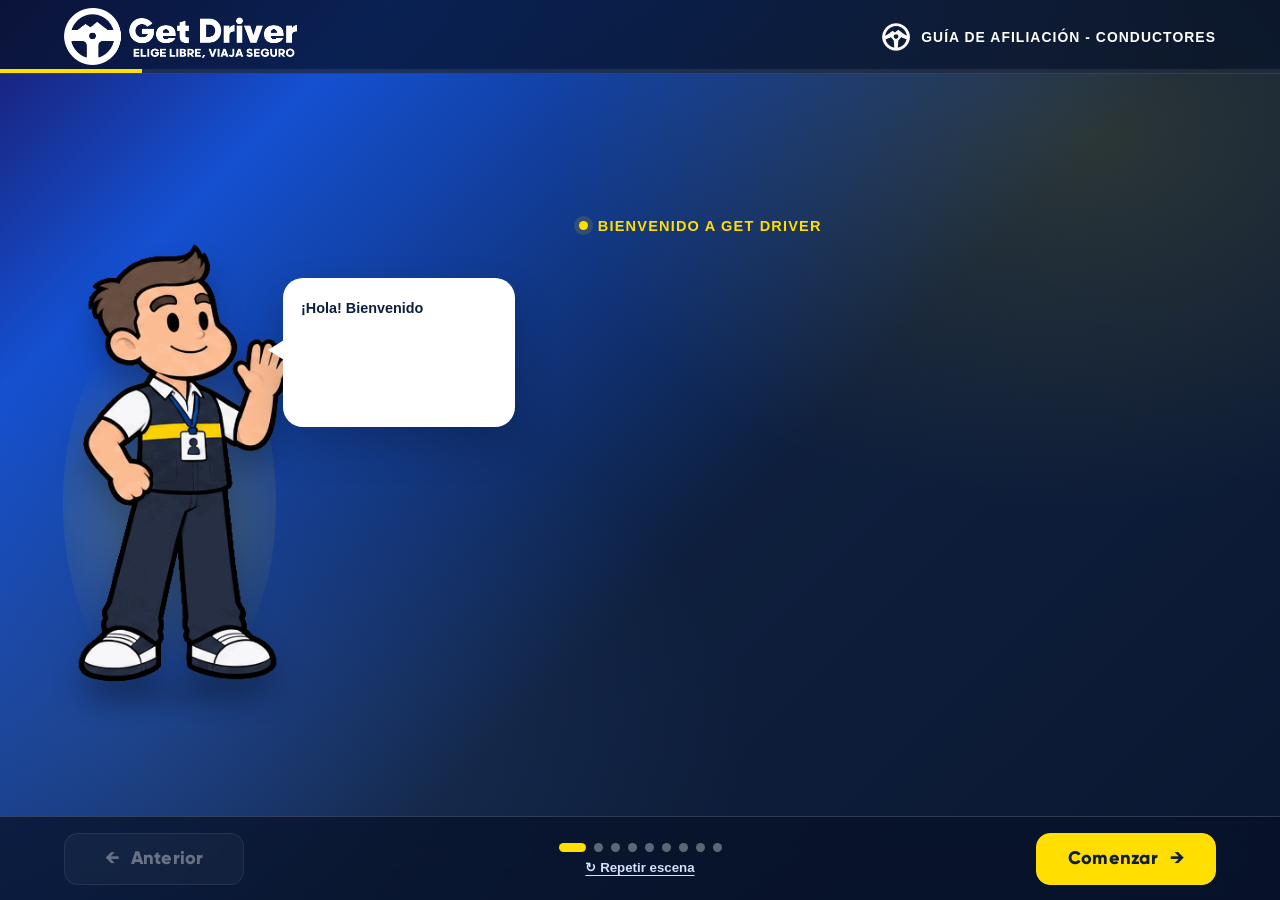
<file: index.html>
<!DOCTYPE html>
<html lang="es">
<head>
  <meta charset="UTF-8">
  <meta name="viewport" content="width=device-width, initial-scale=1.0">
  <meta name="theme-color" content="#0E1F3D">
  <meta name="description" content="Guía de afiliación Get Driver Conductor">
  <title>Get Driver | Guía de afiliación</title>
  <link rel="stylesheet" href="styles.css?v=alex-gifs-corregidos-6">
  <script src="script.js?v=alex-gifs-corregidos-6" defer></script>
</head>
<body>

  <svg class="svg-sprite" xmlns="http://www.w3.org/2000/svg" aria-hidden="true">
    <symbol id="i-id" viewBox="0 0 24 24">
      <rect x="2" y="4" width="20" height="16" rx="3"/>
      <circle cx="8" cy="10" r="2.5"/>
      <path d="M4.5 16c1-3 6-3 7 0m3-6h5m-5 4h5"/>
    </symbol>
    <symbol id="i-license" viewBox="0 0 24 24">
      <rect x="2" y="4" width="20" height="16" rx="3"/>
      <circle cx="8" cy="12" r="3"/>
      <path d="m6.5 12 1.5 1.5 3-4m4 0h5m-5 5h5"/>
    </symbol>
    <symbol id="i-shield" viewBox="0 0 24 24">
      <path d="M12 2 20 6v5c0 6-3 9-8 11-5-2-8-5-8-11V6Z"/>
      <path d="m8 12 3 3 5-6"/>
    </symbol>
    <symbol id="i-file" viewBox="0 0 24 24">
      <path d="M5 2h10l5 5v15H5Z"/>
      <path d="M15 2v6h5M8 12h9M8 16h7"/>
    </symbol>
    <symbol id="i-stamp" viewBox="0 0 24 24">
      <path d="M5 21h14M8 17h8l2 3H6Zm1-9c-1-1-1.5-2.2-1.5-3.5a4.5 4.5 0 0 1 9 0c0 1.3-.5 2.5-1.5 3.5L14 12H10Z"/>
    </symbol>
    <symbol id="i-camera" viewBox="0 0 24 24">
      <path d="M3 7h4l2-2h6l2 2h4v13H3Z"/>
      <circle cx="12" cy="13" r="4"/>
    </symbol>
    <symbol id="i-upload" viewBox="0 0 24 24">
      <path d="M12 16V3m-5 5 5-5 5 5M4 16v5h16v-5"/>
    </symbol>
    <symbol id="i-check" viewBox="0 0 24 24">
      <path d="m4 12 5 5L20 6"/>
    </symbol>
    <symbol id="i-search" viewBox="0 0 24 24">
      <circle cx="10" cy="10" r="6"/>
      <path d="m15 15 6 6"/>
    </symbol>
  </svg>

  <template id="mascotTemplate">
    <aside class="guide" aria-label="Alex, guía de Get Driver">
      <div class="speech">
        <p class="speech-text"></p>
      </div>
      <div class="character-zone">
        <div class="character-entrance">
          <div class="mascot-pose">
            <div class="mascot-halo"></div>
            <img class="mascot-image" alt="Alex, mascota de Get Driver" decoding="async">
            <div class="mascot-placeholder" aria-hidden="true">
              <span class="placeholder-head">● ●<b>⌣</b></span>
              <small>ALEX</small>
            </div>
            <div class="character-shadow"></div>
          </div>
        </div>
      </div>
    </aside>
  </template>

  <div class="app" id="inicio">

    <header class="topbar">
      <a class="brand" id="homeLink" href="#inicio" aria-label="Volver al comienzo">
        <picture class="brand-plate">
          <source media="(max-width:680px)" srcset="assets/logo/get-driver-sin-lema-blanco.png">
          <img class="brand-image" src="assets/logo/get-driver-con-lema-blanco.png" alt="Get Driver, elige libre, viaja seguro">
        </picture>
      </a>

      <div class="header-tag">
        <img class="header-symbol" src="assets/logo/get-driver-isotipo-blanco.png" alt="" aria-hidden="true">
        GUÍA DE AFILIACIÓN - CONDUCTORES
      </div>

      <div class="progress-line">
        <span id="progressFill"></span>
      </div>
    </header>

    <main class="viewport" id="viewport">

      <section
        class="scene is-active"
        data-side="left"
        data-pose="medium"
        data-gif="assets/mascota/alex-saluda-derecha.gif"
        data-mouth-y="0.24"
        data-dialogue="¡Hola! Bienvenido a Get Driver. Te mostraré lo que necesitas y cómo enviar tu solicitud de afiliación. ¡Acompáñame!"
        aria-labelledby="t1"
      >
        <div class="scene-shell">
          <div class="scene-content">
            <p class="eyebrow" data-reveal data-motion="slide-left">
              BIENVENIDO A GET DRIVER
            </p>
            <h1 id="t1" data-reveal data-motion="zoom">
              Tu próxima ruta <em>comienza aquí.</em>
            </h1>
            <p class="lead" data-reveal data-motion="fade">
              Descubre los requisitos y los pasos para afiliarte como conductor.
            </p>

            <div class="route-board" data-reveal data-motion="expand">
              <svg viewBox="0 0 620 250" role="img" aria-label="Ruta punteada desde inicio hasta destino">
                <defs>
                  <pattern id="mapGrid" width="46" height="46" patternUnits="userSpaceOnUse">
                    <path d="M46 0H0V46" fill="none" stroke="#B3D4E7" stroke-opacity=".16"/>
                  </pattern>
                  <path id="journeyLine" d="M72 178C145 185 125 64 215 88S325 205 408 154 493 70 550 78"/>
                  <mask id="routeRevealMask" maskUnits="userSpaceOnUse" x="0" y="0" width="620" height="250">
                    <use href="#journeyLine" class="route-mask-stroke" fill="none" stroke="white" stroke-width="18" stroke-linecap="round"/>
                  </mask>
                </defs>
                <rect width="620" height="250" fill="url(#mapGrid)"/>
                <g fill="#8BB4CF" opacity=".15">
                  <rect x="35" y="38" width="78" height="64" rx="10"/>
                  <rect x="157" y="181" width="65" height="55" rx="10"/>
                  <rect x="292" y="20" width="76" height="60" rx="10"/>
                  <rect x="443" y="180" width="89" height="59" rx="10"/>
                </g>
                <use href="#journeyLine" fill="none" stroke="#D5E3F2" stroke-opacity=".18" stroke-width="20" stroke-linecap="round"/>
                <use href="#journeyLine" class="route-dots" mask="url(#routeRevealMask)" fill="none" stroke="#FFDE00" stroke-width="7" stroke-dasharray="1 18" stroke-linecap="round"/>
                <circle cx="72" cy="178" r="12" fill="#FFDE00" stroke="#fff" stroke-width="4"/>
                <g transform="translate(550 78)">
                  <path d="M0-24c-15 0-25 11-25 25 0 17 25 40 25 40S25 18 25 1C25-13 15-24 0-24Z" fill="#FFDE00"/>
                  <circle cy="1" r="9" fill="#0E1F3D"/>
                </g>
                <text x="42" y="214" fill="white" font-size="17" font-weight="800">INICIO</text>
                <text x="509" y="35" fill="white" font-size="17" font-weight="800">DESTINO</text>
              </svg>
              <div class="map-caption">
                <i></i>TU RECORRIDO GET DRIVER
              </div>
            </div>
          </div>
        </div>
      </section>

      <section
        class="scene"
        data-side="right"
        data-pose="natural"
        data-gif="assets/mascota/alex-explica-izquierda.gif"
        data-mouth-y="0.24"
        data-dialogue="Primero, tu vehículo. Puedes utilizar sedán, hatchback o SUV, con modelos del año 2010 en adelante."
        aria-labelledby="t2"
      >
        <div class="scene-shell">
          <div class="scene-content">
            <p class="eyebrow" data-reveal data-motion="slide-right">ETAPA 1 - VEHÍCULO</p>
            <h2 id="t2" data-reveal data-motion="zoom">
              Conoce los <em>vehículos.</em>
            </h2>
            <p class="lead" data-reveal data-motion="fade">
              Tres tipos de vehículos que debes tener en cuenta.
            </p>

            <div class="vehicle-grid">
              <article class="vehicle-card" data-reveal data-motion="slide-left">
                <div class="vehicle-art">
                  <img src="assets/vehiculo/sedan.png" alt="Sedán azul de perfil" loading="lazy">
                </div>
                <strong>Sedán</strong>
              </article>
              <article class="vehicle-card" data-reveal data-motion="zoom">
                <div class="vehicle-art">
                  <img src="assets/vehiculo/hatchback.png" alt="Hatchback rojo de perfil" loading="lazy">
                </div>
                <strong>Hatchback</strong>
              </article>
              <article class="vehicle-card" data-reveal data-motion="slide-right">
                <div class="vehicle-art">
                  <img src="assets/vehiculo/suv.png" alt="SUV verde de perfil" loading="lazy">
                </div>
                <strong>SUV</strong>
              </article>
            </div>

            <div class="year-banner" data-reveal data-motion="stamp">
              <span class="year-big">2010</span>
              <div class="year-copy">
                <strong>MODELOS DE AUTOS</strong>
                <p>Del 2010 en adelante</p>
              </div>
              <div class="year-arrow" aria-hidden="true">
                <span></span><i></i>
              </div>
            </div>
          </div>
        </div>
      </section>

      <section
        class="scene"
        data-side="left"
        data-pose="lean"
        data-gif="assets/mascota/alex-habla-derecha.gif"
        data-mouth-y="0.24"
        data-dialogue="Para comenzar, ten a la mano tu documento de identidad y tu licencia de conducir vigentes. También necesitarás el SOAT y la tarjeta de propiedad de tu vehículo."
        aria-labelledby="t3"
      >
        <div class="scene-shell">
          <div class="scene-content">
            <p class="eyebrow" data-reveal data-motion="slide-left">ETAPA 2 - DOCUMENTOS</p>
            <h2 id="t3" data-reveal data-motion="wipe">
              Prepara tus <em>documentos.</em>
            </h2>
            <p class="lead" data-reveal data-motion="fade">
              Necesitarás dos personales y dos del vehículo.
            </p>

            <div class="document-grid">
              <article class="document-card" data-reveal data-motion="flip">
                <span class="icon-surface"><svg><use href="#i-id"/></svg></span>
                <div>
                  <strong>DNI o identidad</strong>
                  <small>Documento vigente</small>
                </div>
              </article>
              <article class="document-card" data-reveal data-motion="flip">
                <span class="icon-surface"><svg><use href="#i-license"/></svg></span>
                <div>
                  <strong>Licencia de conducir</strong>
                  <small>Licencia vigente</small>
                </div>
              </article>
              <article class="document-card" data-reveal data-motion="flip">
                <span class="icon-surface"><svg><use href="#i-shield"/></svg></span>
                <div>
                  <strong>SOAT</strong>
                  <small>Seguro vigente</small>
                </div>
              </article>
              <article class="document-card" data-reveal data-motion="flip">
                <span class="icon-surface"><svg><use href="#i-file"/></svg></span>
                <div>
                  <strong>Tarjeta de propiedad</strong>
                  <small>Del vehículo</small>
                </div>
              </article>
            </div>
          </div>
        </div>
      </section>

      <section
        class="scene scene-antecedents"
        data-side="right"
        data-pose="near"
        data-gif="assets/mascota/alex-habla-izquierda.gif"
        data-mouth-y="0.24"
        data-dialogue="Ahora, ten a mano tus antecedentes policiales y penales para la afiliación. Si eres extranjero, revisa la nota de abajo."
        aria-labelledby="t4"
      >
        <div class="scene-shell">
          <div class="scene-content">
            <p class="eyebrow" data-reveal data-motion="slide-right">ETAPA 2 - DOCUMENTOS</p>
            <h2 id="t4" data-reveal data-motion="wipe">
              Prepara tus <em>antecedentes.</em>
            </h2>
            <p class="lead antecedents-intro" data-reveal data-motion="fade">
              Ten a mano tus antecedentes policiales y penales para tu afiliación.
            </p>

            <div class="background-docs">
              <article class="background-card" data-reveal data-motion="stamp">
                <span class="stamp-icon"><svg><use href="#i-stamp"/></svg></span>
                <strong>Antecedentes policiales</strong>
              </article>
              <article class="background-card" data-reveal data-motion="stamp">
                <span class="stamp-icon"><svg><use href="#i-file"/></svg></span>
                <strong>Antecedentes penales</strong>
              </article>
            </div>

            <p class="local-clarification" data-reveal data-motion="fade">
              Para conductores peruanos, la consulta es gratuita en esta propuesta.
            </p>

            <aside class="foreign-note" data-reveal data-motion="slide-right">
              <span class="note-symbol" aria-hidden="true">i</span>
              <div class="foreign-body">
                <strong>Dato adicional para extranjeros</strong>
                <p>
                  Si te solicitan antecedentes de tu país de origen,
                  consulta los requisitos en la Comisaría de Yanahuara,
                  Av. Ejército 341, Arequipa.
                </p>
                <small>Monto referencial del ejemplo: S/ 5.40.</small>
              </div>
            </aside>
          </div>
        </div>
      </section>

      <section
        class="scene"
        data-side="left"
        data-pose="natural"
        data-gif="assets/mascota/alex-aprueba-derecha.gif"
        data-mouth-y="0.24"
        data-dialogue="Ahora las fotos del vehículo. Prepara una vista frontal, una trasera y ambos laterales. Son cuatro fotografías exteriores."
        aria-labelledby="t5"
      >
        <div class="scene-shell">
          <div class="scene-content">
            <p class="eyebrow" data-reveal data-motion="slide-left">ETAPA 3 - FOTOGRAFÍAS</p>
            <h2 id="t5" data-reveal data-motion="zoom">
              Cuatro vistas <em>exteriores.</em>
            </h2>
            <p class="lead" data-reveal data-motion="fade">
              Ejemplo de las cuatro vistas del mismo vehículo.
            </p>

            <div class="photo-grid">
              <article class="photo-card" data-reveal data-motion="photo">
                <div class="photo-art">
                  <img src="assets/vehiculo/frontal.png" alt="Toyota Corolla de frente" loading="lazy">
                </div>
                <strong>Frontal</strong>
              </article>
              <article class="photo-card" data-reveal data-motion="photo">
                <div class="photo-art">
                  <img src="assets/vehiculo/trasera.png" alt="Toyota Corolla por detrás" loading="lazy">
                </div>
                <strong>Trasera</strong>
              </article>
              <article class="photo-card" data-reveal data-motion="photo">
                <div class="photo-art">
                  <img src="assets/vehiculo/lateral-izquierdo.png" alt="Toyota Corolla desde el lateral izquierdo" loading="lazy">
                </div>
                <strong>Lateral izquierdo</strong>
              </article>
              <article class="photo-card" data-reveal data-motion="photo">
                <div class="photo-art">
                  <img src="assets/vehiculo/lateral-derecho.png" alt="Toyota Corolla desde el lateral derecho" loading="lazy">
                </div>
                <strong>Lateral derecho</strong>
              </article>
            </div>
          </div>
        </div>
      </section>

      <section
        class="scene"
        data-side="right"
        data-pose="close"
        data-gif="assets/mascota/alex-explica-izquierda.gif"
        data-mouth-y="0.24"
        data-dialogue="Completa el registro visual con fotos del interior delantero y trasero, más una selfie tuya sin lentes oscuros. En total: seis fotos del auto y una selfie."
        aria-labelledby="t6"
      >
        <div class="scene-shell">
          <div class="scene-content">
            <p class="eyebrow" data-reveal data-motion="slide-right">ETAPA 3 - FOTOGRAFÍAS</p>
            <h2 id="t6" data-reveal data-motion="zoom">
              Interior <em>y selfie.</em>
            </h2>
            <p class="lead" data-reveal data-motion="fade">
              Solo faltan tres imágenes más.
            </p>

            <div class="interior-grid">
              <article class="interior-card" data-reveal data-motion="camera-zoom">
                <div class="interior-art">
                  <img src="assets/vehiculo/interior-delantero.png" alt="Interior delantero del Toyota Corolla" loading="lazy">
                </div>
                <strong>Interior delantero</strong>
              </article>
              <article class="interior-card" data-reveal data-motion="camera-zoom">
                <div class="interior-art">
                  <img src="assets/vehiculo/interior-trasero.png" alt="Interior trasero del Toyota Corolla" loading="lazy">
                </div>
                <strong>Interior trasero</strong>
              </article>
              <article class="interior-card" data-reveal data-motion="zoom">
                <div class="interior-art selfie-art">
                  <img
                    class="selfie-photo"
                    src="assets/conductor/selfie-ejemplo.png"
                    alt="Selfie de ejemplo"
                    loading="lazy"
                  >
                </div>
                <strong>Tu selfie</strong>
                <small>Sin lentes oscuros</small>
              </article>
            </div>

            <div class="count-banner" data-reveal data-motion="stamp">
              <svg class="line-icon"><use href="#i-camera"/></svg>
              <strong>6 fotos del auto + 1 selfie</strong>
            </div>
          </div>
        </div>
      </section>

      <section
        class="scene"
        data-side="left"
        data-pose="medium"
        data-gif="assets/mascota/alex-habla-derecha.gif"
        data-mouth-y="0.24"
        data-dialogue="Con tus documentos listos, abre GET DRIVER Conductor. Puedes utilizar tu cuenta de pasajero. En pantalla verás un ejemplo de cómo crear una cuenta y completar tus datos de contacto."
        aria-labelledby="t7"
      >
        <div class="scene-shell">
          <div class="scene-content">
            <p class="eyebrow" data-reveal data-motion="slide-left">ETAPA 4 - APLICACIÓN</p>
            <h2 id="t7" data-reveal data-motion="wipe">
              Inicia tu <em>registro.</em>
            </h2>

            <div class="app-layout">
              <div class="app-preview" data-reveal data-motion="camera-zoom">
                <div class="screen-frame">
                  <div class="phone-screen">
                    <img src="assets/app/crear-cuenta.jpg" alt="Pantalla para crear cuenta de Get Driver Conductor" loading="lazy">
                  </div>
                </div>
                <div class="screen-caption">
                  <img src="assets/logo/get-driver-isotipo.png" alt="" aria-hidden="true">
                  <span>Ejemplo: crear cuenta</span>
                </div>
              </div>

              <div class="app-steps">
                <div class="app-step" data-reveal data-motion="step-slide">
                  <b>1</b><p><strong>Descarga</strong> GET DRIVER Conductor.</p>
                </div>
                <div class="app-step" data-reveal data-motion="step-slide">
                  <b>2</b><p><strong>Inicia sesión</strong> con tu cuenta de pasajero.</p>
                </div>
                <div class="app-step" data-reveal data-motion="step-slide">
                  <b>3</b><p><strong>Completa</strong> tus datos personales y de contacto.</p>
                </div>
                <div class="app-step" data-reveal data-motion="step-slide">
                  <b>4</b><p><strong>Registra</strong> los datos del vehículo.</p>
                </div>
              </div>
            </div>
          </div>
        </div>
      </section>

      <section
        class="scene"
        data-side="right"
        data-pose="natural"
        data-gif="assets/mascota/alex-habla-izquierda.gif"
        data-mouth-y="0.24"
        data-dialogue="Luego adjunta documentos, fotos y selfie. Revisa, envía la solicitud y espera la verificación de Get Driver dentro de la aplicación."
        aria-labelledby="t8"
      >
        <div class="scene-shell">
          <div class="scene-content">
            <p class="eyebrow" data-reveal data-motion="slide-right">ETAPA 4 - APLICACIÓN</p>
            <h2 id="t8" data-reveal data-motion="zoom">
              Envía tu <em>solicitud.</em>
            </h2>

            <div class="process-list">
              <article class="process-item" data-reveal data-motion="process-enter">
                <div class="process-icon">
                  <svg class="line-icon"><use href="#i-upload"/></svg>
                </div>
                <div>
                  <small>PASO 5</small>
                  <strong>Adjunta tus archivos</strong>
                  <p>Documentos, fotografías y selfie.</p>
                </div>
              </article>
              <article class="process-item" data-reveal data-motion="process-enter">
                <div class="process-icon">
                  <svg class="line-icon"><use href="#i-check"/></svg>
                </div>
                <div>
                  <small>PASO 6</small>
                  <strong>Revisa y envía</strong>
                  <p>Comprueba que todo esté correcto.</p>
                </div>
              </article>
              <article class="process-item" data-reveal data-motion="process-enter">
                <div class="process-icon">
                  <svg class="line-icon"><use href="#i-search"/></svg>
                </div>
                <div>
                  <small>PASO 7</small>
                  <strong>Espera la verificación</strong>
                  <p>Consulta el resultado en la aplicación.</p>
                </div>
              </article>
            </div>
          </div>
        </div>
      </section>

      <section
        class="scene scene-finale"
        data-side="left"
        data-pose="near"
        data-gif="assets/mascota/alex-saluda-derecha.gif"
        data-mouth-y="0.24"
        data-dialogue="¡Excelente! Ya conoces cómo afiliarte. Recuerda cuidar tu presentación y brindar siempre un trato respetuoso a tus pasajeros. ¡Te esperamos!"
        aria-labelledby="t9"
      >
        <div class="scene-shell">
          <div class="scene-content">
            <p class="eyebrow" data-reveal data-motion="slide-left">
              CONSEJOS Y DESPEDIDA
            </p>
            <h2 id="t9" data-reveal data-motion="zoom">
              ¡Ya conoces <em>la ruta!</em>
            </h2>
            <p class="lead" data-reveal data-motion="fade">
              Dos consejos importantes antes de comenzar.
            </p>

            <div class="advice-list">
              <article class="advice-card" data-reveal data-motion="flip">
                <span>✦</span>
                <div>
                  <strong>Buena presentación personal</strong>
                  <p>Cuida tu presentación durante el servicio.</p>
                </div>
              </article>
              <article class="advice-card" data-reveal data-motion="flip">
                <span>♥</span>
                <div>
                  <strong>Excelente atención</strong>
                  <p>Brinda un trato cordial y respetuoso.</p>
                </div>
              </article>
            </div>

            <div class="download-card" data-reveal data-motion="slide-right">
              <div class="download-icon">
                <img src="assets/logo/get-driver-isotipo-blanco.png" alt="" aria-hidden="true">
              </div>
              <div class="download-copy">
                <strong>Get Driver Conductor</strong>
                <span>Disponible en Google Play para Android.</span>
              </div>
              <a
                class="app-link is-pending"
                id="driverAppLink"
                role="link"
                aria-disabled="true"
                tabindex="-1"
              >
                <span>Descargar app</span>
                <span aria-hidden="true">↗</span>
              </a>
            </div>

            <div class="celebration" aria-hidden="true">
              <i>✦</i><i>✧</i><i>✦</i><i>✧</i>
            </div>
          </div>
        </div>
      </section>

    </main>

    <footer class="controls">
      <button class="nav-btn nav-back" id="prevButton" type="button" disabled>
        ← <span>Anterior</span>
      </button>

      <div class="controls-middle">
        <div class="dots" id="sceneDots" aria-label="Navegación por escenas"></div>
        <button class="replay-btn" id="replayButton" type="button">
          ↻ Repetir escena
        </button>
      </div>

      <button class="nav-btn nav-next" id="nextButton" type="button">
        <span id="nextLabel">Comenzar</span>
        <span id="nextArrow" aria-hidden="true">→</span>
      </button>
    </footer>
  </div>
</body>
</html>
</file>
<file: styles.css>
@font-face {
  font-family: "Gilroy Web";
  src: url("assets/fuentes/Gilroy-ExtraBold.otf") format("opentype");
  font-style: normal;
  font-weight: 800;
  font-display: swap;
}

@font-face {
  font-family: "Grold Demo";
  src: url("assets/fuentes/Fontspring-DEMO-grold-bold.otf") format("opentype");
  font-style: normal;
  font-weight: 700;
  font-display: swap;
}

:root {
  --navy: #0E1F3D;
  --blue: #1450D1;
  --medium: #4A72B1;
  --yellow: #FFDE00;
  --outline: rgba(255,255,255,.17);
  --shadow: 0 18px 43px rgba(0,0,0,.19);
}

* { box-sizing: border-box; }
html,body { margin: 0; min-width: 320px; min-height: 100%; }

body {
  color: #fff;
  background: var(--navy);
  font-family: "Segoe UI",Arial,sans-serif;
  -webkit-font-smoothing: antialiased;
}

button { font: inherit; cursor: pointer; }
button:disabled { cursor: not-allowed; }

button:focus-visible,a:focus-visible {
  outline: 3px solid var(--yellow);
  outline-offset: 4px;
}

.svg-sprite {
  position: absolute;
  width: 0;
  height: 0;
  overflow: hidden;
}

.line-icon,.icon-surface svg,.stamp-icon svg {
  fill: none;
  stroke: var(--navy);
  stroke-width: 2;
  stroke-linecap: round;
  stroke-linejoin: round;
}

h1,h2,.year-big {
  font-family: "Gilroy Web","Arial Black",Arial,sans-serif;
}

.map-caption,.year-copy strong,.screen-caption {
  font-family: "Grold Demo","Segoe UI",Arial,sans-serif;
  font-weight: 700;
}

.eyebrow,.header-tag {
  font-family: "Segoe UI",Arial,sans-serif;
  font-weight: 800;
}

.app {
  display: grid;
  grid-template-rows: 74px minmax(0,1fr) 84px;
  height: 100vh;
  height: 100dvh;
  min-height: 440px;
  overflow: hidden;
  background:
    radial-gradient(ellipse at 85% 15%,rgba(255,222,0,.12),transparent 35%),
    radial-gradient(ellipse at 10% 82%,rgba(74,114,177,.24),transparent 38%),
    linear-gradient(135deg,#1A1A6E,#1450D1 18%,#0E1F3D 57%,#0B1730);
}

.topbar,.controls {
  position: relative;
  z-index: 10;
  display: flex;
  align-items: center;
  justify-content: space-between;
  background: rgba(7,18,40,.75);
  backdrop-filter: blur(15px);
}

.topbar {
  padding: 0 clamp(16px,5vw,78px);
  gap: 16px;
  border-bottom: 1px solid var(--outline);
}

.brand {
  display: inline-flex;
  align-items: center;
  min-width: 0;
  text-decoration: none;
}

.brand-plate {
  display: flex;
  align-items: center;
  width: clamp(200px,21vw,280px);
  height: 57px;
}

.brand-image {
  display: block;
  width: 100%;
  height: 100%;
  object-fit: contain;
  object-position: left center;
}

.header-tag {
  display: flex;
  align-items: center;
  gap: 11px;
  font-size: .87rem;
  letter-spacing: .075em;
}

.header-symbol {
  display: block;
  width: 28px;
  height: 28px;
  object-fit: contain;
}

.progress-line {
  position: absolute;
  inset: auto 0 0;
  height: 4px;
  background: rgba(255,255,255,.08);
}

.progress-line span {
  display: block;
  height: 100%;
  width: 0;
  background: var(--yellow);
  transition: width .5s ease;
}

.viewport {
  position: relative;
  min-height: 0;
  overflow: hidden;
}

.scene {
  display: none;
  position: absolute;
  inset: 0;
  padding: 24px clamp(16px,4.7vw,76px);
  overflow-y: auto;
  overflow-x: hidden;
  overscroll-behavior: contain;
  scrollbar-color: var(--medium) transparent;
}

.scene.is-active {
  display: grid;
  animation: scene-in .5s ease both;
}

@keyframes scene-in {
  from { opacity: .15; }
  to { opacity: 1; }
}

.scene-shell {
  display: grid;
  width: min(1320px,100%);
  margin: auto;
  grid-template-columns: minmax(335px,.83fr) minmax(0,1.17fr);
  gap: clamp(34px,5vw,90px);
  align-items: center;
}

.scene-shell > .guide {
  grid-column: 1;
  grid-row: 1;
}

.scene-shell > .scene-content {
  grid-column: 2;
  grid-row: 1;
}

.scene[data-side="right"] .scene-shell {
  grid-template-columns: minmax(0,1.17fr) minmax(335px,.83fr);
}

.scene[data-side="right"] .scene-shell > .guide {
  grid-column: 2;
}

.scene[data-side="right"] .scene-shell > .scene-content {
  grid-column: 1;
}

.scene-content {
  position: relative;
  min-width: 0;
}

.guide {
  position: relative;
  min-width: 0;
  height: clamp(390px,56vh,505px);
  --character-width: 48%;
  --bubble-width: 51%;
}

.character-zone {
  position: absolute;
  left: 0;
  bottom: 0;
  width: var(--character-width);
  height: 100%;
  overflow: visible;
}

.scene[data-side="right"] .character-zone {
  left: auto;
  right: 0;
}

.speech {
  position: absolute;
  z-index: 3;
  top: 22px;
  left: 49%;
  width: var(--bubble-width);
  padding: 20px 18px;
  background: white;
  color: var(--navy);
  border-radius: 20px;
  box-shadow: 0 18px 42px rgba(0,0,0,.2);
  visibility: hidden;
  opacity: 0;
  transform-origin: left center;
}

.scene[data-side="right"] .speech {
  left: 0;
  transform-origin: right center;
}

.speech::after {
  content: "";
  position: absolute;
  left: -15px;
  top: var(--tail-y,48%);
  width: 0;
  height: 0;
  border-top: 10px solid transparent;
  border-bottom: 10px solid transparent;
  border-right: 16px solid white;
  pointer-events: none;
}

.scene[data-side="right"] .speech::after {
  left: auto;
  right: -15px;
  border-right: 0;
  border-left: 16px solid white;
}

.speech-text {
  min-height: 65px;
  margin: 0;
  font-size: clamp(.90rem,1.05vw,1.04rem);
  line-height: 1.51;
  font-weight: 650;
}

.speech.is-visible {
  visibility: visible;
  animation: bubble-pop .65s cubic-bezier(.2,1.2,.3,1) both;
}

.speech.is-complete {
  box-shadow:
    0 18px 42px rgba(0,0,0,.2),
    0 0 0 3px rgba(255,222,0,.12);
}

@keyframes bubble-pop {
  0% {
    opacity: 0;
    transform: translateX(13px) scale(.78);
  }
  65% {
    opacity: 1;
    transform: translateX(-3px) scale(1.04);
  }
  100% {
    opacity: 1;
    transform: none;
  }
}

.character-entrance {
  position: absolute;
  inset: 0;
  opacity: 0;
}

.character-entrance.is-entered {
  animation: alex-enter-left .95s cubic-bezier(.17,.87,.26,1) both;
}

.scene[data-side="right"] .character-entrance.is-entered {
  animation-name: alex-enter-right;
}

@keyframes alex-enter-left {
  from {
    opacity: 0;
    transform: translateX(-75px) scale(.92) rotate(-4deg);
  }
  to {
    opacity: 1;
    transform: none;
  }
}

@keyframes alex-enter-right {
  from {
    opacity: 0;
    transform: translateX(75px) scale(.92) rotate(4deg);
  }
  to {
    opacity: 1;
    transform: none;
  }
}

.mascot-pose {
  position: absolute;
  inset: 0;
  display: flex;
  justify-content: center;
  align-items: flex-end;
  transform:
    translate(var(--mascot-x,0px),var(--mascot-y,0px))
    scale(var(--mascot-scale,1))
    rotate(var(--mascot-rotate,0deg));
  transform-origin: center bottom;
}

.mascot-image {
  display: none;
  flex: 0 0 auto;
  width: auto;
  height: min(100%,440px);
  max-height: 100%;
  max-width: none;
  object-fit: contain;
  object-position: center bottom;
  filter: drop-shadow(0 18px 14px rgba(0,0,0,.23));
}

.mascot-pose.has-image .mascot-image {
  display: block;
}

.mascot-pose.has-image .mascot-placeholder {
  display: none;
}

.mascot-halo {
  position: absolute;
  z-index: -1;
  left: 3%;
  bottom: 0;
  width: 94%;
  height: 74%;
  border-radius: 50%;
  background: radial-gradient(
    circle,
    rgba(255,222,0,.22),
    rgba(255,222,0,.04) 60%,
    transparent 73%
  );
  animation: halo 3.8s ease-in-out infinite;
}

@keyframes halo {
  50% {
    opacity: .55;
    transform: scale(1.1);
  }
}

.character-shadow {
  position: absolute;
  left: 15%;
  bottom: -3px;
  width: 70%;
  height: 14px;
  border-radius: 50%;
  background: rgba(0,0,0,.22);
  filter: blur(10px);
}

.mascot-placeholder {
  display: flex;
  flex: 0 0 100%;
  flex-direction: column;
  align-items: center;
  justify-content: center;
  gap: 15px;
  width: 100%;
  height: 95%;
  background: linear-gradient(145deg,#2355C2,#0E1F3D);
  border: 2px dashed rgba(255,255,255,.3);
  border-radius: 46%;
}

.mascot-placeholder > span {
  position: relative;
  display: grid;
  place-items: center;
  width: 93px;
  height: 92px;
  border-radius: 47%;
  background: var(--yellow);
  color: var(--navy);
  font-size: 1.15rem;
  font-weight: 900;
}

.mascot-placeholder b {
  position: absolute;
  bottom: 8px;
  left: 39px;
  font-size: 1.8rem;
}

.mascot-placeholder small {
  font-size: .72rem;
  font-weight: 900;
  overflow-wrap: anywhere;
  text-align: center;
}

.scene[data-pose="medium"] { --mascot-scale: 1.04; }

.scene[data-pose="natural"] {
  --mascot-scale: 1.02;
  --mascot-x: 7px;
}

.scene[data-pose="lean"] {
  --mascot-scale: 1.06;
  --mascot-x: -5px;
  --mascot-rotate: -2deg;
}

.scene[data-pose="near"] {
  --mascot-scale: 1.10;
  --mascot-y: 5px;
  --mascot-rotate: 1deg;
}

.scene[data-pose="close"] {
  --mascot-scale: 1.10;
  --mascot-x: 2px;
  --mascot-y: 6px;
  --mascot-rotate: 2deg;
}

.character-entrance.is-entered .mascot-image {
  animation: alex-idle 4s 1s ease-in-out infinite;
}

@keyframes alex-idle {
  50% { transform: translateY(-6px) rotate(.8deg); }
}

.eyebrow {
  display: flex;
  align-items: center;
  gap: 10px;
  margin: 0 0 14px;
  color: var(--yellow);
  font-size: .91rem;
  letter-spacing: .08em;
}

.eyebrow::before {
  content: "";
  flex: 0 0 9px;
  width: 9px;
  height: 9px;
  border-radius: 50%;
  background: var(--yellow);
  box-shadow: 0 0 0 5px rgba(255,222,0,.13);
}

h1,h2 {
  margin: 0;
  font-size: clamp(2.45rem,4.25vw,4.25rem);
  font-weight: 800;
  letter-spacing: -.052em;
  line-height: 1.08;
}

h1 em,h2 em {
  color: var(--yellow);
  font-style: normal;
}

.lead {
  margin: 16px 0 22px;
  color: #E3EBFA;
  font-size: clamp(1rem,1.32vw,1.16rem);
  line-height: 1.53;
}

.js .scene.is-playing [data-reveal]:not(.shown) {
  opacity: 0;
  visibility: hidden;
  pointer-events: none;
}

.js .scene [data-reveal].shown {
  visibility: visible;
  animation: enter-up .75s cubic-bezier(.18,.87,.23,1) both;
}

.js .scene [data-motion="slide-left"].shown { animation-name: enter-left; }
.js .scene [data-motion="slide-right"].shown { animation-name: enter-right; }
.js .scene [data-motion="zoom"].shown { animation-name: enter-zoom; }
.js .scene [data-motion="flip"].shown { animation-name: enter-flip; }
.js .scene [data-motion="stamp"].shown { animation-name: enter-stamp; }
.js .scene [data-motion="wipe"].shown { animation-name: enter-wipe; }
.js .scene [data-motion="photo"].shown { animation-name: enter-photo; }
.js .scene [data-motion="expand"].shown { animation-name: enter-expand; }
.js .scene [data-motion="fade"].shown { animation-name: enter-fade; }
.js .scene [data-motion="camera-zoom"].shown { animation-name: enter-camera; }
.js .scene [data-motion="step-slide"].shown { animation-name: enter-step; }
.js .scene [data-motion="process-enter"].shown { animation-name: enter-process; }

@keyframes enter-up {
  from { opacity: 0; transform: translateY(30px); }
  to { opacity: 1; transform: none; }
}

@keyframes enter-left {
  from { opacity: 0; transform: translateX(-65px); }
  to { opacity: 1; transform: none; }
}

@keyframes enter-right {
  from { opacity: 0; transform: translateX(65px); }
  to { opacity: 1; transform: none; }
}

@keyframes enter-zoom {
  from { opacity: 0; transform: scale(.74); }
  75% { transform: scale(1.025); }
  to { opacity: 1; transform: none; }
}

@keyframes enter-flip {
  from {
    opacity: 0;
    transform: perspective(600px) rotateY(-35deg) translateY(20px);
  }
  to { opacity: 1; transform: none; }
}

@keyframes enter-stamp {
  from { opacity: 0; transform: scale(1.25) rotate(-5deg); }
  65% { transform: scale(.95) rotate(1deg); }
  to { opacity: 1; transform: none; }
}

@keyframes enter-wipe {
  from { opacity: 0; clip-path: inset(0 100% 0 0); }
  to { opacity: 1; clip-path: inset(0 0 0 0); }
}

@keyframes enter-photo {
  from {
    opacity: 0;
    filter: brightness(2.6);
    transform: translateY(-14px) scale(1.1) rotate(-5deg);
  }
  to {
    opacity: 1;
    filter: brightness(1);
    transform: none;
  }
}

@keyframes enter-expand {
  from { opacity: 0; transform: scaleX(.5) scaleY(.85); }
  to { opacity: 1; transform: none; }
}

@keyframes enter-fade {
  from { opacity: 0; }
  to { opacity: 1; }
}

@keyframes enter-camera {
  from {
    opacity: 0;
    filter: blur(6px);
    transform: scale(1.23);
  }
  to {
    opacity: 1;
    filter: none;
    transform: none;
  }
}

@keyframes enter-step {
  from {
    opacity: 0;
    transform: translateX(66px) rotate(2deg);
  }
  to { opacity: 1; transform: none; }
}

@keyframes enter-process {
  from {
    opacity: 0;
    transform: translateX(-36px) scale(.94);
  }
  65% { transform: translateX(5px) scale(1.01); }
  to { opacity: 1; transform: none; }
}

.route-board {
  position: relative;
  height: clamp(185px,27vh,255px);
  border: 1px solid var(--outline);
  border-radius: 24px;
  background: #17355F;
  overflow: hidden;
  box-shadow: var(--shadow);
}

.route-board svg {
  display: block;
  width: 100%;
  height: 100%;
}

.route-mask-stroke {
  stroke-dasharray: 800;
  stroke-dashoffset: 800;
}

.scene.is-active .route-board.shown .route-mask-stroke {
  animation: draw-route 3.6s .2s ease-in-out forwards;
}

@keyframes draw-route {
  to { stroke-dashoffset: 0; }
}

.map-caption {
  position: absolute;
  top: 13px;
  left: 14px;
  display: flex;
  align-items: center;
  gap: 9px;
  padding: 9px 13px;
  border: 1px solid var(--outline);
  border-radius: 100px;
  background: rgba(14,31,61,.9);
  font-size: .79rem;
}

.map-caption i {
  width: 8px;
  height: 8px;
  border-radius: 50%;
  background: var(--yellow);
}

.vehicle-grid {
  display: grid;
  grid-template-columns: repeat(3,minmax(0,1fr));
  gap: 13px;
}

.vehicle-card {
  min-width: 0;
  padding: 10px 10px 16px;
  border-radius: 19px;
  background: white;
  color: var(--navy);
  text-align: center;
  box-shadow: var(--shadow);
}

.vehicle-art {
  display: grid;
  place-items: center;
  height: clamp(125px,18vh,164px);
  overflow: hidden;
  border-radius: 13px;
  background: linear-gradient(145deg,#EEF4FF,#DCE9FA);
}

.vehicle-art img {
  display: block;
  width: 100%;
  height: 100%;
  object-fit: contain;
  object-position: center;
  border-radius: 10px;
}

.vehicle-card strong {
  display: block;
  margin-top: 10px;
  font-size: 1.13rem;
}

.vehicle-card.shown .vehicle-art img {
  animation: vehicle-photo-in .85s .15s ease-out both;
}

@keyframes vehicle-photo-in {
  from {
    opacity: 0;
    transform: translateX(-18px) scale(.93);
    filter: blur(5px);
  }
  to {
    opacity: 1;
    transform: none;
    filter: none;
  }
}

.year-banner {
  display: flex;
  align-items: center;
  gap: 19px;
  min-height: 102px;
  margin-top: 16px;
  padding: 15px 23px;
  border: 1px solid rgba(255,222,0,.4);
  border-radius: 19px;
  background: rgba(20,80,209,.35);
  box-shadow: var(--shadow);
}

.year-big {
  flex: 0 0 auto;
  color: var(--yellow);
  font-size: clamp(3rem,5vw,4.2rem);
  letter-spacing: -.06em;
  line-height: 1;
}

.year-copy {
  min-width: 0;
}

.year-copy strong {
  color: #D6E5FF;
  font-size: .83rem;
  letter-spacing: .065em;
}

.year-copy p {
  margin: 5px 0 0;
  color: white;
  font-weight: 800;
  font-size: clamp(1.02rem,1.35vw,1.27rem);
  line-height: 1.3;
}

.year-arrow {
  position: relative;
  flex: 1 1 55px;
  min-width: 44px;
  height: 32px;
  margin-left: auto;
  animation: arrow-travel 2.4s ease-in-out infinite;
}

.year-arrow span {
  position: absolute;
  top: 14px;
  left: 0;
  width: calc(100% - 9px);
  height: 4px;
  border-radius: 10px;
  background: var(--yellow);
}

.year-arrow i {
  position: absolute;
  top: 7px;
  right: 2px;
  width: 18px;
  height: 18px;
  border-top: 4px solid var(--yellow);
  border-right: 4px solid var(--yellow);
  transform: rotate(45deg);
}

@keyframes arrow-travel {
  0%,100% {
    transform: translateX(-7px);
    opacity: .67;
  }
  55% {
    transform: translateX(4px);
    opacity: 1;
  }
}

.document-grid {
  display: grid;
  grid-template-columns: repeat(2,minmax(0,1fr));
  gap: 13px;
}

.document-card {
  display: flex;
  align-items: center;
  gap: 14px;
  min-width: 0;
  min-height: 103px;
  padding: 15px;
  background: white;
  color: var(--navy);
  border-radius: 18px;
  box-shadow: var(--shadow);
}

.icon-surface {
  display: grid;
  place-items: center;
  flex: 0 0 61px;
  width: 61px;
  height: 61px;
  border-radius: 15px;
  background: #EEF4FF;
}

.icon-surface svg {
  width: 33px;
  height: 33px;
}

.document-card strong {
  display: block;
  font-size: 1.06rem;
  line-height: 1.24;
}

.document-card small {
  display: block;
  margin-top: 6px;
  color: #617296;
  font-size: .87rem;
}

.document-card.shown .icon-surface {
  animation: icon-bounce .6s .2s both;
}

@keyframes icon-bounce {
  0% { transform: scale(.7) rotate(-7deg); }
  70% { transform: scale(1.08); }
  to { transform: none; }
}

.background-docs {
  display: grid;
  grid-template-columns: repeat(2,minmax(0,1fr));
  gap: 14px;
  margin-top: 16px;
}

.background-card {
  display: flex;
  flex-direction: row;
  align-items: center;
  justify-content: flex-start;
  gap: 14px;
  min-height: 116px;
  padding: 16px 17px;
  border-radius: 19px;
  background: white;
  color: var(--navy);
  text-align: left;
  box-shadow: var(--shadow);
}

.stamp-icon {
  display: grid;
  place-items: center;
  flex: 0 0 54px;
  width: 54px;
  height: 54px;
  border-radius: 16px;
  background: #EEF4FF;
}

.stamp-icon svg {
  width: 35px;
  height: 35px;
}

.background-card strong {
  font-size: 1rem;
  line-height: 1.35;
}

.scene-antecedents .scene-content {
  text-align: left;
  justify-self: stretch;
  width: 100%;
}

.scene-antecedents .background-docs {
  justify-items: stretch;
}

.scene-antecedents .antecedents-intro {
  margin: 12px 0 8px;
  font-size: 1.03rem;
  line-height: 1.42;
  text-align: left;
}

.local-clarification {
  margin: 12px 0 0;
  color: #DCE9F8;
  font-size: .86rem;
  line-height: 1.35;
  text-align: left;
}

.foreign-note {
  display: flex;
  align-items: flex-start;
  gap: 11px;
  margin: 12px 0 0;
  padding: 12px 14px;
  border: 1px solid rgba(255,222,0,.32);
  border-radius: 14px;
  background: rgba(255,255,255,.08);
  text-align: left;
}

.foreign-body {
  min-width: 0;
  display: flex;
  flex-direction: column;
  align-items: flex-start;
  gap: 5px;
}

.foreign-body > strong {
  font-size: .95rem;
  color: var(--yellow);
}

.foreign-body p {
  margin: 0;
  color: #E5EDFA;
  font-size: .87rem;
  line-height: 1.38;
}

.foreign-body > small {
  font-size: .75rem;
  color: #CCD9EA;
  line-height: 1.35;
}

.note-symbol {
  display: grid;
  place-items: center;
  flex: 0 0 33px;
  height: 33px;
  border-radius: 50%;
  background: var(--yellow);
  color: var(--navy);
  font-weight: 950;
}

.photo-grid {
  display: grid;
  grid-template-columns: repeat(2,minmax(0,1fr));
  gap: 12px;
}

.photo-card {
  position: relative;
  min-width: 0;
  padding: 9px 9px 13px;
  border-radius: 17px;
  background: white;
  color: var(--navy);
  overflow: hidden;
  text-align: center;
  box-shadow: var(--shadow);
}

.photo-art {
  display: grid;
  place-items: center;
  height: clamp(103px,15.5vh,152px);
  border-radius: 11px;
  background: #E6E8ED;
  overflow: hidden;
}

.photo-art img {
  display: block;
  width: 100%;
  height: 100%;
  padding: 2px;
  object-fit: contain;
}

.photo-card strong {
  display: block;
  margin-top: 9px;
  font-size: 1rem;
}

.photo-card::after {
  content: "";
  position: absolute;
  inset: 0;
  background: white;
  opacity: 0;
  pointer-events: none;
}

.photo-card.shown::after {
  animation: camera-flash .52s ease-out both;
}

.photo-card.shown .photo-art img {
  animation: photo-arrival .8s .15s ease-out both;
}

@keyframes camera-flash {
  0%,30% { opacity: .78; }
  to { opacity: 0; }
}

@keyframes photo-arrival {
  from {
    opacity: 0;
    transform: scale(1.1);
    filter: blur(4px);
  }
  to {
    opacity: 1;
    transform: none;
    filter: none;
  }
}

.interior-grid {
  display: grid;
  grid-template-columns: repeat(3,minmax(0,1fr));
  gap: 12px;
  align-items: stretch;
}

.interior-card {
  display: flex;
  flex-direction: column;
  align-items: center;
  gap: 11px;
  min-width: 0;
  height: 100%;
  padding: 12px 10px 16px;
  border-radius: 17px;
  background: white;
  color: var(--navy);
  text-align: center;
  box-shadow: var(--shadow);
}

.interior-art {
  display: grid;
  place-items: center;
  width: 100%;
  height: clamp(109px,17vh,150px);
  border-radius: 12px;
  background: #E6E8ED;
  overflow: hidden;
}

.interior-art img {
  display: block;
  width: 100%;
  height: 100%;
  object-fit: contain;
  object-position: center center;
}

.selfie-art {
  background: #EEF1F5;
}

.selfie-art .selfie-photo {
  width: 100%;
  height: 100%;
  max-width: 100%;
  object-fit: contain;
  object-position: center center;
}

.interior-card strong {
  font-size: 1rem;
  line-height: 1.28;
}

.interior-card small {
  margin-top: -6px;
  color: #64798D;
  font-size: .83rem;
}

.interior-card.shown .interior-art img {
  animation: interior-focus .8s .2s both;
}

@keyframes interior-focus {
  from {
    opacity: .35;
    filter: blur(7px);
    transform: scale(1.09);
  }
  to {
    opacity: 1;
    filter: none;
    transform: none;
  }
}

.count-banner {
  display: flex;
  align-items: center;
  gap: 12px;
  margin-top: 16px;
  padding: 12px 16px;
  border: 1px solid rgba(255,222,0,.31);
  border-radius: 14px;
  background: rgba(255,255,255,.1);
  font-size: 1.04rem;
}

.count-banner svg {
  flex: 0 0 32px;
  width: 32px;
  height: 32px;
  stroke: var(--yellow);
}

.app-layout {
  display: grid;
  grid-template-columns: minmax(168px,.75fr) minmax(0,1.25fr);
  align-items: center;
  gap: 23px;
  margin-top: 17px;
}

.app-preview {
  display: flex;
  flex-direction: column;
  align-items: center;
  gap: 10px;
  min-width: 0;
}

.screen-frame {
  width: min(100%,176px);
  padding: 5px;
  border: 3px solid #202a3a;
  border-radius: 27px;
  background: #131b2c;
  box-shadow:
    0 14px 30px rgba(0,0,0,.32),
    inset 0 0 0 1px rgba(255,255,255,.17);
}

.phone-screen {
  width: 100%;
  aspect-ratio: 612 / 1360;
  border-radius: 20px;
  overflow: hidden;
  background: white;
}

.phone-screen img {
  display: block;
  width: 100%;
  height: 100%;
  object-fit: contain;
  object-position: center;
}

.screen-caption {
  display: flex;
  align-items: center;
  gap: 8px;
  max-width: 100%;
  padding: 7px 11px;
  background: white;
  color: var(--navy);
  border-radius: 999px;
  font-size: .8rem;
  box-shadow: 0 7px 20px rgba(0,0,0,.18);
}

.screen-caption img {
  flex: 0 0 21px;
  width: 21px;
  height: 21px;
  object-fit: contain;
}

.app-preview.shown .screen-frame {
  animation: screen-enter .85s .15s ease-out both;
}

@keyframes screen-enter {
  from {
    opacity: 0;
    transform: translateY(15px) scale(.94);
  }
  to {
    opacity: 1;
    transform: none;
  }
}

.app-steps {
  display: grid;
  gap: 9px;
}

.app-step {
  display: flex;
  align-items: center;
  gap: 13px;
  min-height: 58px;
  padding: 12px 14px;
  border: 1px solid var(--outline);
  border-radius: 14px;
  background: #16418D;
}

.app-step b {
  display: grid;
  place-items: center;
  flex: 0 0 37px;
  width: 37px;
  height: 37px;
  border-radius: 11px;
  background: var(--yellow);
  color: var(--navy);
}

.app-step p {
  margin: 0;
  font-size: .99rem;
  line-height: 1.45;
}

.process-list {
  display: grid;
  gap: 13px;
  margin-top: 20px;
}

.process-item {
  display: flex;
  align-items: center;
  gap: 17px;
  min-height: 91px;
  padding: 16px 18px;
  border: 1px solid var(--outline);
  border-radius: 17px;
  background: #16418D;
}

.process-icon {
  display: grid;
  place-items: center;
  flex: 0 0 61px;
  width: 61px;
  height: 61px;
  border-radius: 16px;
  background: white;
}

.process-icon svg {
  width: 35px;
  height: 35px;
}

.process-item small {
  display: block;
  margin-bottom: 4px;
  color: var(--yellow);
  font-size: .78rem;
  font-weight: 900;
  letter-spacing: .08em;
}

.process-item strong {
  display: block;
  font-size: 1.11rem;
}

.process-item p {
  margin: 5px 0 0;
  color: #DCE6F7;
  font-size: .97rem;
  line-height: 1.4;
}

.advice-list {
  display: grid;
  gap: 12px;
}

.advice-card {
  display: flex;
  align-items: center;
  gap: 16px;
  padding: 15px 18px;
  border: 1px solid var(--outline);
  border-radius: 17px;
  background: #16418D;
}

.advice-card > span {
  display: grid;
  place-items: center;
  flex: 0 0 52px;
  width: 52px;
  height: 52px;
  border-radius: 15px;
  background: var(--yellow);
  color: var(--navy);
  font-size: 1.85rem;
}

.advice-card strong {
  font-size: 1.08rem;
}

.advice-card p {
  margin: 5px 0 0;
  color: #DCE6F7;
  font-size: .96rem;
  line-height: 1.45;
}

.download-card {
  display: flex;
  align-items: center;
  gap: 13px;
  margin-top: 13px;
  padding: 13px 15px;
  border: 1px solid rgba(255,222,0,.34);
  border-radius: 18px;
  background: rgba(255,255,255,.11);
  box-shadow: 0 12px 30px rgba(0,0,0,.12);
}

.download-icon {
  display: grid;
  place-items: center;
  flex: 0 0 42px;
  width: 42px;
  height: 42px;
  background: rgba(255,255,255,.12);
  border-radius: 12px;
}

.download-icon img {
  width: 30px;
  height: 30px;
  object-fit: contain;
}

.download-copy {
  display: flex;
  flex-direction: column;
  gap: 4px;
  min-width: 0;
  flex: 1;
}

.download-copy strong {
  font-size: 1.04rem;
  line-height: 1.2;
}

.download-copy span {
  font-size: .86rem;
  color: #DFE9FA;
  line-height: 1.35;
}

.app-link {
  display: inline-flex;
  align-items: center;
  justify-content: center;
  gap: 8px;
  min-height: 43px;
  padding: 10px 14px;
  flex: 0 0 auto;
  border-radius: 12px;
  text-align: center;
  background: var(--yellow);
  color: var(--navy);
  font-family: "Gilroy Web","Segoe UI",Arial,sans-serif;
  font-size: .98rem;
  font-weight: 800;
  text-decoration: none;
  white-space: nowrap;
  transition: transform .2s ease,background .2s ease;
}

.app-link:not(.is-pending):hover {
  background: #FFE95D;
  transform: translateY(-2px);
}

.app-link.is-pending {
  opacity: .75;
  cursor: default;
}

.celebration {
  position: absolute;
  inset: 0;
  pointer-events: none;
  overflow: hidden;
}

.celebration i {
  position: absolute;
  color: var(--yellow);
  opacity: 0;
  font-size: 2rem;
  font-style: normal;
}

.celebration i:nth-child(1) { left: 6%; top: 0; }
.celebration i:nth-child(2) { right: 3%; top: 8%; }
.celebration i:nth-child(3) { left: 25%; bottom: 0; }
.celebration i:nth-child(4) { right: 22%; bottom: 13%; }

.scene.is-active .celebration.is-celebrating i {
  animation: celebrate 1.7s ease-out both;
}

.scene.is-active .celebration.is-celebrating i:nth-child(2) {
  animation-delay: .2s;
}

.scene.is-active .celebration.is-celebrating i:nth-child(3) {
  animation-delay: .3s;
}

.scene.is-active .celebration.is-celebrating i:nth-child(4) {
  animation-delay: .45s;
}

@keyframes celebrate {
  0% {
    opacity: 0;
    transform: translateY(10px) scale(.3) rotate(-30deg);
  }
  40% {
    opacity: 1;
    transform: translateY(-10px) scale(1.3) rotate(20deg);
  }
  to {
    opacity: 0;
    transform: translateY(-50px) rotate(65deg);
  }
}

.controls {
  gap: 14px;
  padding: 0 clamp(16px,5vw,78px);
  border-top: 1px solid var(--outline);
}

.nav-btn {
  display: inline-flex;
  align-items: center;
  justify-content: center;
  gap: 12px;
  min-width: 180px;
  height: 52px;
  padding: 0 22px;
  border: 1px solid rgba(255,255,255,.22);
  border-radius: 14px;
  font-family: "Gilroy Web","Segoe UI",Arial,sans-serif;
  font-size: 1.14rem;
  font-weight: 800;
  letter-spacing: .012em;
  line-height: 1.2;
  white-space: nowrap;
  transition: background .2s,transform .2s;
}

.nav-btn:hover:not(:disabled) {
  transform: translateY(-3px);
}

.nav-btn:disabled {
  opacity: .38;
}

.nav-back {
  background: rgba(255,255,255,.09);
  color: white;
}

.nav-back:hover:not(:disabled) {
  background: rgba(255,255,255,.17);
}

.nav-next {
  background: var(--yellow);
  border-color: var(--yellow);
  color: var(--navy);
}

.nav-next:hover:not(:disabled) {
  background: #FFE95D;
}

.controls-middle {
  display: flex;
  flex-direction: column;
  align-items: center;
  gap: 8px;
}

.dots {
  display: flex;
  align-items: center;
  gap: 8px;
}

.dot {
  width: 9px;
  height: 9px;
  padding: 0;
  border: 0;
  border-radius: 50px;
  background: rgba(255,255,255,.35);
  transition: width .3s,background .3s;
}

.dot.is-current {
  width: 27px;
  background: var(--yellow);
}

.replay-btn {
  padding: 0;
  border: 0;
  background: transparent;
  color: #D5E1F8;
  font-size: .83rem;
  font-weight: 700;
  text-decoration: underline;
  text-underline-offset: 3px;
}

.replay-btn:hover {
  color: white;
}

@media(max-width:1020px) {
  .scene-shell {
    grid-template-columns: minmax(260px,.74fr) minmax(0,1.26fr);
    gap: 22px;
  }

  .scene[data-side="right"] .scene-shell {
    grid-template-columns: minmax(0,1.26fr) minmax(260px,.74fr);
  }

  .guide {
    height: clamp(365px,51vh,445px);
    --character-width: 46%;
    --bubble-width: 53%;
  }

  .mascot-image {
    height: min(100%,375px);
  }

  .speech { left: 47%; padding: 15px; }
  .scene[data-side="right"] .speech { left: 0; }
  .speech-text { font-size: .9rem; }

  h1,h2 {
    font-size: clamp(2.1rem,4.3vw,3.65rem);
  }

  .brand-plate { width: 225px; height: 49px; }
  .vehicle-art { height: 110px; }
  .year-banner { gap: 12px; padding: 13px 16px; }
  .year-big { font-size: 3rem; }

  .document-card { gap: 9px; padding: 11px; min-height: 95px; }
  .document-card strong { font-size: .96rem; }
  .document-card small { font-size: .8rem; }

  .icon-surface {
    flex-basis: 49px;
    width: 49px;
    height: 49px;
  }

  .photo-art { height: 110px; }
  .interior-art { height: 105px; }

  .app-layout {
    grid-template-columns: 147px minmax(0,1fr);
    gap: 13px;
  }

  .screen-frame {
    width: 147px;
    padding: 4px;
    border-radius: 24px;
  }

  .phone-screen { border-radius: 18px; }
  .screen-caption { font-size: .68rem; padding: 6px 9px; }
  .nav-btn { min-width: 150px; font-size: 1.06rem; }
}

@media(max-width:680px) {
  .app {
    grid-template-rows: 62px minmax(0,1fr) 98px;
    min-height: 320px;
  }

  .topbar { padding: 0 14px; }
  .brand-plate { width: 175px; height: 47px; }
  .header-tag { display: none; }
  .scene { padding: 16px 15px 24px; }

  .scene-shell,
  .scene[data-side="right"] .scene-shell {
    grid-template-columns: 1fr;
    gap: 12px;
  }

  .scene-shell > .guide,
  .scene[data-side="right"] .scene-shell > .guide {
    grid-column: 1;
    grid-row: 1;
  }

  .scene-shell > .scene-content,
  .scene[data-side="right"] .scene-shell > .scene-content {
    grid-column: 1;
    grid-row: 2;
  }

  .guide,
  .scene[data-side="right"] .guide {
    height: clamp(235px,39vh,330px);
    --character-width: 42%;
    --bubble-width: 57%;
  }

  .mascot-image { height: 100%; }

  .speech,
  .scene[data-side="right"] .speech {
    left: 43%;
    width: var(--bubble-width);
    padding: 13px;
    border-radius: 17px;
  }

  .scene[data-side="right"] .speech { left: 0; }

  .speech-text {
    min-height: 0;
    font-size: clamp(.74rem,3vw,.89rem);
    line-height: 1.39;
  }

  .scene[data-pose="medium"],
  .scene[data-pose="natural"],
  .scene[data-pose="lean"] {
    --mascot-scale: 1;
    --mascot-x: 0px;
  }

  .scene[data-pose="near"] {
    --mascot-scale: 1.05;
    --mascot-y: 6px;
  }

  .scene[data-pose="close"] {
    --mascot-scale: 1.07;
    --mascot-y: 6px;
  }

  .mascot-placeholder { height: 92%; }

  .mascot-placeholder > span {
    width: 75px;
    height: 69px;
    font-size: .8rem;
  }

  .mascot-placeholder b { left: 31px; bottom: 3px; }
  .eyebrow { margin-bottom: 10px; font-size: .76rem; }

  h1,h2 {
    font-size: clamp(2.05rem,7.5vw,3rem);
  }

  .lead {
    margin: 10px 0 16px;
    font-size: .98rem;
  }

  .route-board {
    height: 160px;
    border-radius: 17px;
  }

  .map-caption {
    left: 8px;
    top: 8px;
    padding: 7px 9px;
    font-size: .64rem;
  }

  .vehicle-grid { gap: 7px; }

  .vehicle-card {
    padding: 7px 5px 10px;
    border-radius: 12px;
  }

  .vehicle-art {
    height: clamp(77px,13vh,113px);
  }

  .vehicle-card strong {
    margin-top: 6px;
    font-size: .91rem;
  }

  .year-banner {
    min-height: 88px;
    gap: 10px;
    margin-top: 10px;
    padding: 12px;
    border-radius: 15px;
  }

  .year-big {
    font-size: clamp(2.3rem,9vw,3rem);
  }

  .year-copy strong { font-size: .66rem; }
  .year-copy p { font-size: .88rem; }

  .year-arrow {
    flex-basis: 30px;
    min-width: 30px;
  }

  .document-grid { gap: 9px; }

  .document-card {
    min-height: 112px;
    flex-direction: column;
    align-items: flex-start;
    gap: 9px;
    padding: 11px;
  }

  .icon-surface {
    flex-basis: 39px;
    width: 39px;
    height: 39px;
    border-radius: 10px;
  }

  .icon-surface svg {
    width: 27px;
    height: 27px;
  }

  .document-card strong { font-size: .92rem; }
  .document-card small { font-size: .76rem; }

  .background-docs {
    gap: 9px;
    margin-top: 12px;
  }

  .scene-antecedents .background-card {
    flex-direction: column;
    justify-content: center;
    align-items: flex-start;
    gap: 9px;
    min-height: 116px;
    padding: 11px;
  }

  .scene-antecedents .background-card strong {
    font-size: .86rem;
  }

  .scene-antecedents .stamp-icon {
    flex: 0 0 44px;
    width: 44px;
    height: 44px;
  }

  .scene-antecedents .antecedents-intro {
    margin: 10px 0 6px;
    font-size: .94rem;
  }

  .foreign-note { gap: 9px; padding: 11px; }
  .foreign-body > strong { font-size: .9rem; }
  .foreign-body p { font-size: .85rem; }
  .note-symbol { flex-basis: 30px; height: 30px; }

  .photo-grid { gap: 9px; }
  .photo-card { padding: 7px 7px 10px; }
  .photo-art { height: clamp(90px,15vh,125px); }
  .photo-card strong { margin-top: 6px; font-size: .89rem; }

  .interior-grid { gap: 7px; }
  .interior-card { gap: 8px; padding: 8px 5px 11px; }
  .interior-art { height: clamp(94px,16vh,128px); }
  .interior-card strong { font-size: .83rem; }
  .interior-card small { font-size: .7rem; }

  .count-banner {
    padding: 10px 12px;
    font-size: .92rem;
  }

  .app-layout {
    grid-template-columns: 118px minmax(0,1fr);
    gap: 11px;
  }

  .screen-frame {
    width: 116px;
    padding: 3px;
    border-radius: 21px;
  }

  .phone-screen { border-radius: 15px; }

  .screen-caption {
    gap: 5px;
    padding: 6px 7px;
    font-size: .58rem;
    text-align: center;
  }

  .screen-caption img {
    flex-basis: 17px;
    width: 17px;
    height: 17px;
  }

  .app-steps { gap: 7px; }

  .app-step {
    gap: 7px;
    min-height: 49px;
    padding: 8px;
  }

  .app-step b {
    flex-basis: 27px;
    width: 27px;
    height: 27px;
  }

  .app-step p {
    font-size: .82rem;
    line-height: 1.35;
  }

  .process-list {
    gap: 10px;
    margin-top: 13px;
  }

  .process-item {
    gap: 11px;
    min-height: 80px;
    padding: 11px;
  }

  .process-icon {
    flex-basis: 45px;
    width: 45px;
    height: 45px;
  }

  .process-icon svg { width: 27px; height: 27px; }
  .process-item small { font-size: .7rem; }
  .process-item strong { font-size: .99rem; }
  .process-item p { font-size: .85rem; }

  .advice-card { gap: 10px; padding: 11px; }
  .advice-card > span {
    flex-basis: 42px;
    width: 42px;
    height: 42px;
    font-size: 1.4rem;
  }

  .advice-card strong { font-size: .95rem; }
  .advice-card p { font-size: .85rem; }

  .download-card {
    gap: 9px;
    padding: 11px;
    flex-wrap: wrap;
  }

  .download-icon {
    flex-basis: 36px;
    width: 36px;
    height: 36px;
  }

  .download-copy strong { font-size: .93rem; }
  .download-copy span { font-size: .79rem; }

  .app-link {
    width: 100%;
    min-height: 43px;
    font-size: .94rem;
  }

  .controls {
    display: grid;
    grid-template-columns: 1fr 1fr;
    grid-template-rows: 26px 50px;
    gap: 4px 10px;
    padding: 8px 14px;
  }

  .controls-middle {
    grid-row: 1;
    grid-column: 1/-1;
    flex-direction: row;
    justify-content: center;
    gap: 15px;
  }

  .nav-btn {
    min-width: 0;
    width: 100%;
    height: 47px;
    padding: 0 9px;
    gap: 8px;
    font-size: 1.02rem;
    border-radius: 11px;
  }

  .nav-back { grid-row: 2; grid-column: 1; }
  .nav-next { grid-row: 2; grid-column: 2; }
  .dot { width: 7px; height: 7px; }
  .dot.is-current { width: 21px; }
  .replay-btn { font-size: .73rem; }
}

@media(max-width:375px) {
  .brand-plate { width: 150px; height: 43px; }

  .guide {
    --character-width: 36%;
    --bubble-width: 63%;
  }

  .speech { left: 37%; padding: 10px; }
  .scene[data-side="right"] .speech { left: 0; }
  .speech-text { font-size: .72rem; }

  .app-layout {
    grid-template-columns: 104px minmax(0,1fr);
    gap: 8px;
  }

  .screen-frame { width: 104px; }
  .phone-screen { border-radius: 13px; }
  .screen-caption { font-size: .52rem; padding: 5px; }
  .dots { gap: 5px; }
  .nav-btn { font-size: .95rem; }
}

@media(min-width:681px) {
  .scene-finale {
    padding-top: 12px;
    padding-bottom: 12px;
  }

  .scene-finale .scene-shell {
    gap: clamp(24px,3.5vw,62px);
  }

  .scene-finale .guide {
    height: min(49vh,430px);
  }

  .scene-finale .eyebrow {
    margin-bottom: 7px;
    font-size: .81rem;
  }

  .scene-finale h2 {
    font-size: clamp(2.3rem,3.6vw,3.6rem);
  }

  .scene-finale .lead {
    margin: 8px 0 12px;
    font-size: .99rem;
  }

  .scene-finale .advice-list {
    grid-template-columns: repeat(2,minmax(0,1fr));
    gap: 10px;
  }

  .scene-finale .advice-card {
    gap: 9px;
    min-height: 96px;
    padding: 10px 11px;
  }

  .scene-finale .advice-card > span {
    flex: 0 0 38px;
    width: 38px;
    height: 38px;
    font-size: 1.35rem;
    border-radius: 11px;
  }

  .scene-finale .advice-card strong {
    display: block;
    font-size: .89rem;
    line-height: 1.25;
  }

  .scene-finale .advice-card p {
    margin-top: 4px;
    font-size: .78rem;
    line-height: 1.32;
  }

  .scene-finale .download-card {
    gap: 13px;
    margin-top: 15px;
    padding: 15px 17px;
    border-color: rgba(255,222,0,.44);
    background: rgba(255,255,255,.13);
  }

  .scene-finale .download-icon {
    flex-basis: 47px;
    width: 47px;
    height: 47px;
  }

  .scene-finale .download-icon img {
    width: 33px;
    height: 33px;
  }

  .scene-finale .download-copy strong { font-size: 1.04rem; }
  .scene-finale .download-copy span { font-size: .87rem; }

  .scene-finale .app-link {
    min-height: 43px;
    padding: 9px 15px;
    font-size: .96rem;
  }
}

@media(min-width:681px) and (max-height:680px) {
  .scene-finale .guide { height: min(47vh,390px); }
  .scene-finale h2 { font-size: clamp(2rem,3.2vw,3.1rem); }
  .scene-finale .lead { margin: 6px 0 9px; }
  .scene-finale .advice-card { min-height: 83px; padding: 7px 9px; }
  .scene-finale .download-card { margin-top: 9px; padding: 10px 12px; }
}

@media(max-width:680px) {
  .scene-finale .lead { margin-bottom: 10px; }
  .scene-finale .advice-list { gap: 8px; }
  .scene-finale .advice-card { padding: 9px 11px; }
  .scene-finale .download-card { margin-top: 9px; }
}

@media(prefers-reduced-motion:reduce) {
  *,*::before,*::after {
    animation-duration: .01ms !important;
    animation-iteration-count: 1 !important;
    transition-duration: .01ms !important;
  }

  .route-mask-stroke {
    stroke-dashoffset: 0 !important;
  }

  .js .scene.is-playing [data-reveal]:not(.shown) {
    opacity: 1;
    visibility: visible;
  }
}
</file>
